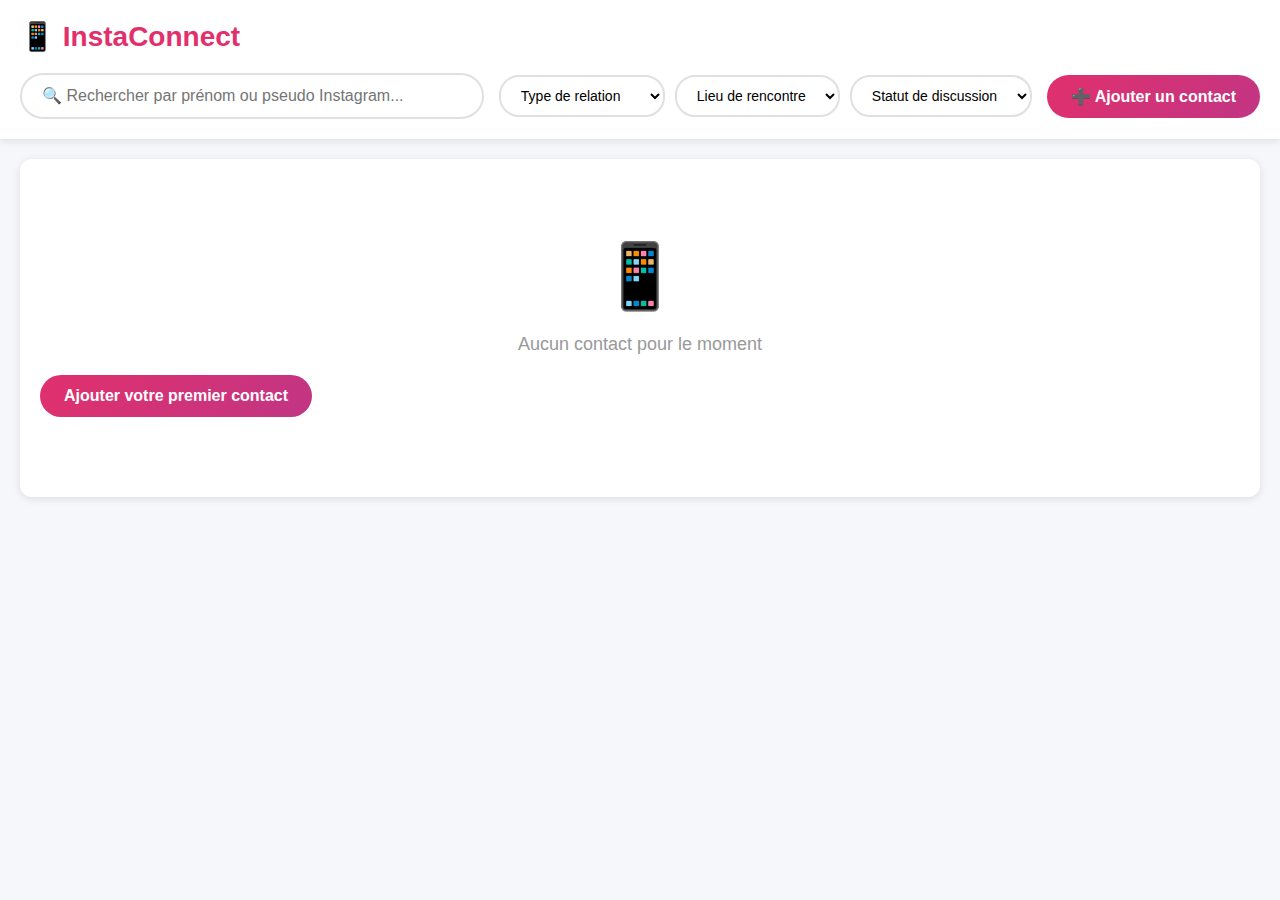
<file: instagram-crm.html>
<!DOCTYPE html>
<html lang="fr">
<head>
    <meta charset="UTF-8">
    <meta name="viewport" content="width=device-width, initial-scale=1.0">
    <meta name="apple-mobile-web-app-capable" content="yes">
    <meta name="apple-mobile-web-app-status-bar-style" content="black-translucent">
    <meta name="theme-color" content="#E1306C">
    <title>InstaConnect - Mon CRM Instagram</title>
    <link rel="manifest" href="manifest.json">
    <link rel="apple-touch-icon" href="icon.png">
    <style>
        * {
            margin: 0;
            padding: 0;
            box-sizing: border-box;
        }

        body {
            font-family: -apple-system, BlinkMacSystemFont, 'Segoe UI', Roboto, Helvetica, Arial, sans-serif;
            background: #f5f7fa;
            min-height: 100vh;
        }

        .header {
            background: white;
            padding: 20px;
            box-shadow: 0 2px 8px rgba(0,0,0,0.1);
            position: sticky;
            top: 0;
            z-index: 100;
        }

        .header-content {
            max-width: 1400px;
            margin: 0 auto;
        }

        h1 {
            color: #E1306C;
            font-size: 28px;
            margin-bottom: 20px;
            display: flex;
            align-items: center;
            gap: 10px;
        }

        .controls {
            display: flex;
            gap: 15px;
            flex-wrap: wrap;
            align-items: center;
        }

        .search-box {
            flex: 1;
            min-width: 250px;
            padding: 12px 20px;
            border: 2px solid #e0e0e0;
            border-radius: 25px;
            font-size: 16px;
            transition: all 0.3s;
        }

        .search-box:focus {
            outline: none;
            border-color: #E1306C;
            box-shadow: 0 0 0 3px rgba(225, 48, 108, 0.1);
        }

        .filters {
            display: flex;
            gap: 10px;
            flex-wrap: wrap;
        }

        .filter-select {
            padding: 10px 16px;
            border: 2px solid #e0e0e0;
            border-radius: 20px;
            font-size: 14px;
            background: white;
            cursor: pointer;
            transition: all 0.3s;
        }

        .filter-select:hover {
            border-color: #E1306C;
        }

        .filter-select:focus {
            outline: none;
            border-color: #E1306C;
        }

        .btn-add {
            padding: 12px 24px;
            background: linear-gradient(135deg, #E1306C 0%, #C13584 100%);
            color: white;
            border: none;
            border-radius: 25px;
            font-size: 16px;
            font-weight: 600;
            cursor: pointer;
            transition: all 0.3s;
            display: flex;
            align-items: center;
            gap: 8px;
            white-space: nowrap;
        }

        .btn-add:hover {
            transform: translateY(-2px);
            box-shadow: 0 5px 20px rgba(225, 48, 108, 0.3);
        }

        .container {
            max-width: 1400px;
            margin: 0 auto;
            padding: 20px;
        }

        .table-wrapper {
            background: white;
            border-radius: 12px;
            box-shadow: 0 2px 8px rgba(0,0,0,0.1);
            overflow: hidden;
        }

        table {
            width: 100%;
            border-collapse: collapse;
        }

        thead {
            background: linear-gradient(135deg, #E1306C 0%, #C13584 100%);
            position: sticky;
            top: 0;
            z-index: 10;
        }

        th {
            color: white;
            padding: 16px;
            text-align: left;
            font-weight: 600;
            font-size: 14px;
            text-transform: uppercase;
            letter-spacing: 0.5px;
        }

        tbody tr {
            border-bottom: 1px solid #f0f0f0;
            transition: background 0.2s;
        }

        tbody tr:hover {
            background: #f8f9ff;
        }

        td {
            padding: 16px;
            vertical-align: middle;
        }

        .name-cell {
            font-weight: 600;
            color: #333;
            cursor: pointer;
            transition: all 0.2s;
        }

        .name-cell:hover {
            color: #E1306C;
            text-decoration: underline;
        }

        .instagram-cell {
            color: #333;
            cursor: pointer;
            font-weight: 500;
            transition: all 0.2s;
        }

        .instagram-cell:hover {
            color: #E1306C;
            text-decoration: underline;
        }

        /* Tag System Style Notion */
        .tag-cell {
            position: relative;
        }

        .tag-display {
            padding: 6px 12px;
            border-radius: 16px;
            font-size: 13px;
            font-weight: 600;
            display: inline-block;
            cursor: pointer;
            transition: all 0.2s;
            border: 2px solid transparent;
            min-width: 100px;
            text-align: center;
        }

        .tag-display:hover {
            opacity: 0.8;
        }

        .tag-display.empty {
            background: #f5f5f5;
            color: #999;
            border: 2px dashed #ddd;
        }

        .tag-display.empty:hover {
            background: #e8e8e8;
        }

        /* Dropdown fixe style Notion */
        .tag-dropdown-container {
            position: fixed;
            background: white;
            border-radius: 12px;
            box-shadow: 0 8px 40px rgba(0,0,0,0.15);
            z-index: 10000;
            width: 280px;
            max-height: 420px;
            display: none;
        }

        .tag-dropdown-container.active {
            display: block;
        }

        .tag-search {
            padding: 12px;
            border-bottom: 1px solid #f0f0f0;
        }

        .tag-search input {
            width: 100%;
            padding: 10px 12px;
            border: 1px solid #e0e0e0;
            border-radius: 6px;
            font-size: 14px;
        }

        .tag-search input:focus {
            outline: none;
            border-color: #E1306C;
        }

        .tag-options {
            max-height: 300px;
            overflow-y: auto;
            padding: 8px;
        }

        .tag-option {
            padding: 10px 12px;
            cursor: pointer;
            border-radius: 6px;
            transition: background 0.2s;
            display: flex;
            align-items: center;
            gap: 10px;
            margin-bottom: 2px;
        }

        .tag-option:hover {
            background: #f5f5f5;
        }

        .tag-option-preview {
            padding: 4px 10px;
            border-radius: 12px;
            font-size: 12px;
            font-weight: 600;
            flex-shrink: 0;
        }

        .tag-create {
            padding: 10px 12px;
            margin: 8px;
            margin-top: 0;
            color: #666;
            font-size: 13px;
            cursor: pointer;
            border-top: 1px solid #f0f0f0;
            display: flex;
            align-items: center;
            gap: 8px;
            border-radius: 6px;
        }

        .tag-create:hover {
            background: #f5f5f5;
        }

        .tag-create-icon {
            color: #E1306C;
            font-weight: bold;
        }

        /* Couleurs des tags */
        .tag-ami { background: #a29bfe; color: white; }
        .tag-famille { background: #fd79a8; color: white; }
        .tag-connaissance { background: #74b9ff; color: white; }
        .tag-sexe { background: #ff7675; color: white; }
        .tag-irl { background: #55efc4; color: #2d3436; }
        .tag-insta { background: #E1306C; color: white; }
        .tag-tinder { background: #ff6348; color: white; }
        .tag-hinge { background: #a55eea; color: white; }
        .tag-soiree-tech { background: #feca57; color: #2d3436; }
        .tag-deja-parle { background: #00b894; color: white; }
        .tag-jamais-parle { background: #dfe6e9; color: #2d3436; }
        .tag-en-vu { background: #fdcb6e; color: #2d3436; }
        .tag-en-cours { background: #0984e3; color: white; }

        .empty-state {
            text-align: center;
            padding: 80px 20px;
            color: #999;
        }

        .empty-state-icon {
            font-size: 64px;
            margin-bottom: 20px;
        }

        .empty-state-text {
            font-size: 18px;
            margin-bottom: 20px;
        }

        /* Modal */
        .modal {
            display: none;
            position: fixed;
            top: 0;
            left: 0;
            width: 100%;
            height: 100%;
            background: rgba(0,0,0,0.6);
            z-index: 1000;
            overflow-y: auto;
            padding: 20px;
        }

        .modal.active {
            display: flex;
            align-items: center;
            justify-content: center;
        }

        .modal-content {
            background: white;
            padding: 30px;
            border-radius: 20px;
            max-width: 600px;
            width: 100%;
            max-height: 90vh;
            overflow-y: auto;
            animation: slideUp 0.3s;
        }

        @keyframes slideUp {
            from {
                transform: translateY(50px);
                opacity: 0;
            }
            to {
                transform: translateY(0);
                opacity: 1;
            }
        }

        .modal-header {
            display: flex;
            justify-content: space-between;
            align-items: center;
            margin-bottom: 25px;
            padding-bottom: 15px;
            border-bottom: 2px solid #f0f0f0;
        }

        .modal-header h2 {
            color: #E1306C;
            font-size: 24px;
        }

        .close-btn {
            background: none;
            border: none;
            font-size: 32px;
            cursor: pointer;
            color: #999;
            padding: 0;
            width: 36px;
            height: 36px;
            display: flex;
            align-items: center;
            justify-content: center;
            transition: all 0.2s;
        }

        .close-btn:hover {
            color: #E1306C;
            transform: rotate(90deg);
        }

        .form-group {
            margin-bottom: 20px;
        }

        .form-group label {
            display: block;
            margin-bottom: 8px;
            color: #333;
            font-weight: 600;
            font-size: 14px;
        }

        .form-group input,
        .form-group select,
        .form-group textarea {
            width: 100%;
            padding: 12px 16px;
            border: 2px solid #e0e0e0;
            border-radius: 12px;
            font-size: 16px;
            font-family: inherit;
            transition: all 0.3s;
        }

        .form-group input:focus,
        .form-group select:focus,
        .form-group textarea:focus {
            outline: none;
            border-color: #E1306C;
            box-shadow: 0 0 0 3px rgba(225, 48, 108, 0.1);
        }

        .form-group textarea {
            resize: vertical;
            min-height: 100px;
        }

        .form-actions {
            display: flex;
            gap: 10px;
            margin-top: 30px;
        }

        .btn {
            padding: 12px 24px;
            border: none;
            border-radius: 25px;
            font-size: 16px;
            font-weight: 600;
            cursor: pointer;
            transition: all 0.3s;
            flex: 1;
        }

        .btn-primary {
            background: linear-gradient(135deg, #E1306C 0%, #C13584 100%);
            color: white;
        }

        .btn-primary:hover {
            transform: translateY(-2px);
            box-shadow: 0 5px 20px rgba(225, 48, 108, 0.3);
        }

        .btn-secondary {
            background: #f5f5f5;
            color: #333;
        }

        .btn-secondary:hover {
            background: #e0e0e0;
        }

        .btn-danger {
            background: #ff4757;
            color: white;
        }

        .btn-danger:hover {
            background: #ee5a6f;
            transform: translateY(-2px);
            box-shadow: 0 5px 20px rgba(255, 71, 87, 0.3);
        }

        /* Profile Modal */
        .profile-view {
            text-align: center;
        }

        .profile-avatar {
            width: 100px;
            height: 100px;
            border-radius: 50%;
            background: linear-gradient(135deg, #E1306C 0%, #C13584 100%);
            display: flex;
            align-items: center;
            justify-content: center;
            font-size: 40px;
            color: white;
            margin: 0 auto 20px;
            font-weight: bold;
        }

        .profile-name {
            font-size: 28px;
            color: #333;
            margin-bottom: 10px;
        }

        .profile-instagram {
            color: #E1306C;
            font-size: 18px;
            font-weight: 600;
            margin-bottom: 30px;
            display: inline-block;
            cursor: pointer;
        }

        .profile-instagram:hover {
            text-decoration: underline;
        }

        .profile-info {
            text-align: left;
            margin: 30px 0;
        }

        .profile-info-item {
            display: flex;
            padding: 15px;
            border-bottom: 1px solid #f0f0f0;
            align-items: center;
        }

        .profile-info-item:last-child {
            border-bottom: none;
        }

        .profile-info-item strong {
            flex: 0 0 180px;
            color: #666;
            font-size: 14px;
        }

        .profile-info-item span {
            flex: 1;
            color: #333;
            font-weight: 500;
        }

        .action-delete {
            margin-top: 30px;
            padding-top: 20px;
            border-top: 2px solid #f0f0f0;
        }

        @media (max-width: 768px) {
            .header {
                padding: 15px;
            }

            h1 {
                font-size: 22px;
            }

            .controls {
                flex-direction: column;
            }

            .search-box,
            .btn-add {
                width: 100%;
            }

            .filters {
                width: 100%;
            }

            .filter-select {
                flex: 1;
            }

            .container {
                padding: 10px;
            }

            .table-wrapper {
                overflow-x: auto;
            }

            table {
                min-width: 900px;
            }

            th, td {
                padding: 12px 8px;
                font-size: 13px;
            }

            .modal-content {
                padding: 20px;
            }

            .profile-info-item {
                flex-direction: column;
                align-items: flex-start;
            }

            .profile-info-item strong {
                margin-bottom: 5px;
            }
        }
    </style>
</head>
<body>
    <div class="header">
        <div class="header-content">
            <h1>📱 InstaConnect</h1>
            <div class="controls">
                <input type="text" class="search-box" id="searchBox" placeholder="🔍 Rechercher par prénom ou pseudo Instagram...">
                <div class="filters">
                    <select class="filter-select" id="filterRelation">
                        <option value="">Type de relation</option>
                        <option value="Ami">👥 Ami</option>
                        <option value="Famille">👨‍👩‍👧 Famille</option>
                        <option value="Connaissance">🤝 Connaissance</option>
                        <option value="Sexe">❤️ Sexe</option>
                    </select>
                    <select class="filter-select" id="filterLieu">
                        <option value="">Lieu de rencontre</option>
                        <option value="IRL">🌍 IRL</option>
                        <option value="Insta">📸 Insta</option>
                        <option value="Tinder">🔥 Tinder</option>
                        <option value="Hinge">💜 Hinge</option>
                        <option value="Soirée Tech">🎵 Soirée Tech</option>
                    </select>
                    <select class="filter-select" id="filterStatut">
                        <option value="">Statut de discussion</option>
                        <option value="Déjà parlé">💬 Déjà parlé</option>
                        <option value="Jamais parlé">🤐 Jamais parlé</option>
                        <option value="En vu">👀 En vu</option>
                        <option value="En cours">📝 En cours</option>
                    </select>
                </div>
                <button class="btn-add" onclick="openAddModal()">
                    ➕ Ajouter un contact
                </button>
            </div>
        </div>
    </div>

    <div class="container">
        <div class="table-wrapper">
            <div id="emptyState" class="empty-state" style="display: none;">
                <div class="empty-state-icon">📱</div>
                <div class="empty-state-text">Aucun contact pour le moment</div>
                <button class="btn-add" onclick="openAddModal()">Ajouter votre premier contact</button>
            </div>
            <table id="contactsTable" style="display: none;">
                <thead>
                    <tr>
                        <th>Prénom</th>
                        <th>Instagram</th>
                        <th>Type de relation</th>
                        <th>Lieu de rencontre</th>
                        <th>Statut de discussion</th>
                    </tr>
                </thead>
                <tbody id="contactsBody">
                </tbody>
            </table>
        </div>
    </div>

    <!-- Dropdown global pour les tags -->
    <div id="tagDropdown" class="tag-dropdown-container">
        <div class="tag-search">
            <input type="text" id="tagSearchInput" placeholder="Rechercher...">
        </div>
        <div class="tag-options" id="tagOptionsList"></div>
    </div>

    <!-- Modal Add Contact -->
    <div id="addModal" class="modal">
        <div class="modal-content">
            <div class="modal-header">
                <h2>➕ Ajouter un contact</h2>
                <button class="close-btn" onclick="closeAddModal()">&times;</button>
            </div>
            <form id="contactForm" onsubmit="saveContact(event)">
                <div class="form-group">
                    <label>Prénom *</label>
                    <input type="text" id="firstName" required placeholder="Ex: Marie">
                </div>
                <div class="form-group">
                    <label>Pseudo Instagram *</label>
                    <div style="position: relative;">
                        <span style="position: absolute; left: 16px; top: 50%; transform: translateY(-50%); color: #999; font-weight: 600;">@</span>
                        <input type="text" id="instagram" required placeholder="Ex: marie_dupont" style="padding-left: 32px;" oninput="this.value = this.value.toLowerCase().replace('@', '')">
                    </div>
                </div>
                <div class="form-group">
                    <label>Type de relation *</label>
                    <select id="relationType" required>
                        <option value="">Sélectionner...</option>
                        <option value="Ami">👥 Ami</option>
                        <option value="Famille">👨‍👩‍👧 Famille</option>
                        <option value="Connaissance">🤝 Connaissance</option>
                        <option value="Sexe">❤️ Sexe</option>
                    </select>
                </div>
                <div class="form-group">
                    <label>Lieu de rencontre *</label>
                    <select id="meetingPlace" required>
                        <option value="">Sélectionner...</option>
                        <option value="IRL">🌍 IRL</option>
                        <option value="Insta">📸 Insta</option>
                        <option value="Tinder">🔥 Tinder</option>
                        <option value="Hinge">💜 Hinge</option>
                        <option value="Soirée Tech">🎵 Soirée Tech</option>
                    </select>
                </div>
                <div class="form-group">
                    <label>Statut de discussion *</label>
                    <select id="discussionStatus" required>
                        <option value="">Sélectionner...</option>
                        <option value="Déjà parlé">💬 Déjà parlé</option>
                        <option value="Jamais parlé">🤐 Jamais parlé</option>
                        <option value="En vu">👀 En vu</option>
                        <option value="En cours">📝 En cours</option>
                    </select>
                </div>
                <div class="form-group">
                    <label>Études / Profession</label>
                    <input type="text" id="profession" placeholder="Ex: Étudiante en marketing">
                </div>
                <div class="form-group">
                    <label>Lieu d'habitation</label>
                    <input type="text" id="location" placeholder="Ex: Paris 11ème">
                </div>
                <div class="form-group">
                    <label>Âge</label>
                    <input type="number" id="age" min="18" max="99" placeholder="Ex: 25">
                </div>
                <div class="form-group">
                    <label>Numéro de téléphone</label>
                    <input type="tel" id="phone" placeholder="Ex: 06 12 34 56 78">
                </div>
                <div class="form-group">
                    <label>Centres d'intérêt</label>
                    <input type="text" id="interests" placeholder="Ex: Techno, Voyage, Cuisine...">
                </div>
                <div class="form-group">
                    <label>Notes personnelles</label>
                    <textarea id="notes" placeholder="Ajoutez des notes..."></textarea>
                </div>
                <div class="form-actions">
                    <button type="submit" class="btn btn-primary">💾 Enregistrer</button>
                    <button type="button" class="btn btn-secondary" onclick="closeAddModal()">Annuler</button>
                </div>
            </form>
        </div>
    </div>

    <!-- Modal View Profile -->
    <div id="viewModal" class="modal">
        <div class="modal-content">
            <div class="modal-header">
                <h2>👤 Profil</h2>
                <button class="close-btn" onclick="closeViewModal()">&times;</button>
            </div>
            <div class="profile-view">
                <div class="profile-avatar" id="profileAvatar"></div>
                <h3 class="profile-name" id="profileName"></h3>
                <div class="profile-instagram" id="profileInsta" onclick="openInstagram()"></div>
                <div class="profile-info">
                    <div class="profile-info-item">
                        <strong>Type de relation</strong>
                        <span id="profileRelation"></span>
                    </div>
                    <div class="profile-info-item">
                        <strong>Lieu de rencontre</strong>
                        <span id="profileMeeting"></span>
                    </div>
                    <div class="profile-info-item">
                        <strong>Statut de discussion</strong>
                        <span id="profileStatus"></span>
                    </div>
                    <div class="profile-info-item" id="profileProfessionContainer" style="display: none;">
                        <strong>Études / Profession</strong>
                        <span id="profileProfession"></span>
                    </div>
                    <div class="profile-info-item" id="profileLocationContainer" style="display: none;">
                        <strong>Lieu d'habitation</strong>
                        <span id="profileLocation"></span>
                    </div>
                    <div class="profile-info-item" id="profileAgeContainer" style="display: none;">
                        <strong>Âge</strong>
                        <span id="profileAge"></span>
                    </div>
                    <div class="profile-info-item" id="profilePhoneContainer" style="display: none;">
                        <strong>Téléphone</strong>
                        <span id="profilePhone"></span>
                    </div>
                    <div class="profile-info-item" id="profileInterestsContainer" style="display: none;">
                        <strong>Centres d'intérêt</strong>
                        <span id="profileInterests"></span>
                    </div>
                    <div class="profile-info-item" id="profileNotesContainer" style="display: none;">
                        <strong>Notes</strong>
                        <span id="profileNotes"></span>
                    </div>
                    <div class="profile-info-item">
                        <strong>Ajouté le</strong>
                        <span id="profileDate"></span>
                    </div>
                </div>
                <div class="form-actions" style="margin-top: 20px;">
                    <button class="btn btn-primary" onclick="editProfile()">✏️ Modifier</button>
                </div>
                <div class="action-delete">
                    <button class="btn btn-danger" onclick="deleteContact()">🗑️ Supprimer ce contact</button>
                </div>
            </div>
        </div>
    </div>

    <script>
        // Variables globales
        let contacts = [];
        let currentViewId = null;
        let currentEditId = null;
        let currentTagContext = null;

        // Configuration des tags
        const defaultTagOptions = {
            relationType: [
                { value: 'Ami', label: '👥 Ami', class: 'tag-ami' },
                { value: 'Famille', label: '👨‍👩‍👧 Famille', class: 'tag-famille' },
                { value: 'Connaissance', label: '🤝 Connaissance', class: 'tag-connaissance' },
                { value: 'Sexe', label: '❤️ Sexe', class: 'tag-sexe' }
            ],
            meetingPlace: [
                { value: 'IRL', label: '🌍 IRL', class: 'tag-irl' },
                { value: 'Insta', label: '📸 Insta', class: 'tag-insta' },
                { value: 'Tinder', label: '🔥 Tinder', class: 'tag-tinder' },
                { value: 'Hinge', label: '💜 Hinge', class: 'tag-hinge' },
                { value: 'Soirée Tech', label: '🎵 Soirée Tech', class: 'tag-soiree-tech' }
            ],
            discussionStatus: [
                { value: 'Déjà parlé', label: '💬 Déjà parlé', class: 'tag-deja-parle' },
                { value: 'Jamais parlé', label: '🤐 Jamais parlé', class: 'tag-jamais-parle' },
                { value: 'En vu', label: '👀 En vu', class: 'tag-en-vu' },
                { value: 'En cours', label: '📝 En cours', class: 'tag-en-cours' }
            ]
        };

        let customTagOptions = {
            relationType: [],
            meetingPlace: [],
            discussionStatus: []
        };

        // Chargement initial
        window.onload = function() {
            loadContacts();
            renderTable();
            setupEventListeners();
        };

        // LocalStorage
        function loadContacts() {
            const saved = localStorage.getItem('instaConnectContacts');
            if (saved) {
                contacts = JSON.parse(saved);
            }
            const savedTags = localStorage.getItem('instaConnectCustomTags');
            if (savedTags) {
                customTagOptions = JSON.parse(savedTags);
            }
        }

        function saveToStorage() {
            localStorage.setItem('instaConnectContacts', JSON.stringify(contacts));
            localStorage.setItem('instaConnectCustomTags', JSON.stringify(customTagOptions));
        }

        // Event listeners
        function setupEventListeners() {
            document.getElementById('searchBox').addEventListener('input', renderTable);
            document.getElementById('filterRelation').addEventListener('change', renderTable);
            document.getElementById('filterLieu').addEventListener('change', renderTable);
            document.getElementById('filterStatut').addEventListener('change', renderTable);

            document.getElementById('addModal').addEventListener('click', function(e) {
                if (e.target === this) closeAddModal();
            });
            document.getElementById('viewModal').addEventListener('click', function(e) {
                if (e.target === this) closeViewModal();
            });

            // Fermer dropdown en cliquant ailleurs
            document.addEventListener('click', function(e) {
                if (!e.target.closest('.tag-display') && !e.target.closest('.tag-dropdown-container')) {
                    closeTagDropdown();
                }
            });
        }

        // Gestion des tags
        function getAllTagOptions(type) {
            return [...defaultTagOptions[type], ...customTagOptions[type]];
        }

        function findTag(type, value) {
            return getAllTagOptions(type).find(opt => opt.value === value);
        }

        function generateRandomColor() {
            const colors = ['#a29bfe', '#fd79a8', '#74b9ff', '#ff7675', '#55efc4', '#E1306C', '#ff6348', '#a55eea', '#feca57', '#00b894', '#dfe6e9', '#fdcb6e', '#0984e3'];
            return colors[Math.floor(Math.random() * colors.length)];
        }

        function addCustomTag(type, value) {
            const color = generateRandomColor();
            const className = 'tag-custom-' + Date.now();
            const newTag = {
                value: value,
                label: '🏷️ ' + value,
                class: className
            };
            customTagOptions[type].push(newTag);
            
            const style = document.createElement('style');
            style.textContent = `.${className} { background: ${color}; color: white; }`;
            document.head.appendChild(style);
            
            saveToStorage();
            return newTag;
        }

        // Filtrage
        function getFilteredContacts() {
            const searchTerm = document.getElementById('searchBox').value.toLowerCase();
            const filterRelation = document.getElementById('filterRelation').value;
            const filterLieu = document.getElementById('filterLieu').value;
            const filterStatut = document.getElementById('filterStatut').value;

            return contacts.filter(contact => {
                const matchSearch = contact.firstName.toLowerCase().includes(searchTerm) || 
                                  contact.instagram.toLowerCase().includes(searchTerm);
                const matchRelation = !filterRelation || contact.relationType === filterRelation;
                const matchLieu = !filterLieu || contact.meetingPlace === filterLieu;
                const matchStatut = !filterStatut || contact.discussionStatus === filterStatut;
                
                return matchSearch && matchRelation && matchLieu && matchStatut;
            }).sort((a, b) => a.firstName.localeCompare(b.firstName, 'fr'));
        }

        // Rendu tableau
        function renderTable() {
            const filteredContacts = getFilteredContacts();
            const tbody = document.getElementById('contactsBody');
            const table = document.getElementById('contactsTable');
            const emptyState = document.getElementById('emptyState');

            if (filteredContacts.length === 0) {
                table.style.display = 'none';
                emptyState.style.display = 'block';
                return;
            }

            table.style.display = 'table';
            emptyState.style.display = 'none';
            
            tbody.innerHTML = filteredContacts.map(contact => {
                const relationTag = findTag('relationType', contact.relationType);
                const meetingTag = findTag('meetingPlace', contact.meetingPlace);
                const statusTag = findTag('discussionStatus', contact.discussionStatus);
                
                return `
                <tr>
                    <td>
                        <span class="name-cell" onclick="viewProfile('${contact.id}')">
                            ${contact.firstName}
                        </span>
                    </td>
                    <td>
                        <span class="instagram-cell" onclick="openInstagramProfile('${contact.instagram}')">
                            ${contact.instagram}
                        </span>
                    </td>
                    <td class="tag-cell">
                        <span class="tag-display ${relationTag ? relationTag.class : 'empty'}" 
                              onclick="showTagDropdown(event, '${contact.id}', 'relationType')">
                            ${relationTag ? relationTag.label : 'Sélectionner...'}
                        </span>
                    </td>
                    <td class="tag-cell">
                        <span class="tag-display ${meetingTag ? meetingTag.class : 'empty'}" 
                              onclick="showTagDropdown(event, '${contact.id}', 'meetingPlace')">
                            ${meetingTag ? meetingTag.label : 'Sélectionner...'}
                        </span>
                    </td>
                    <td class="tag-cell">
                        <span class="tag-display ${statusTag ? statusTag.class : 'empty'}" 
                              onclick="showTagDropdown(event, '${contact.id}', 'discussionStatus')">
                            ${statusTag ? statusTag.label : 'Sélectionner...'}
                        </span>
                    </td>
                </tr>
                `;
            }).join('');
        }

        // Système de dropdown des tags (style Notion)
        function showTagDropdown(event, contactId, fieldType) {
            event.stopPropagation();
            
            currentTagContext = { contactId, fieldType };
            
            const dropdown = document.getElementById('tagDropdown');
            const allOptions = getAllTagOptions(fieldType);
            
            // Positionner le dropdown
            const rect = event.target.getBoundingClientRect();
            dropdown.style.left = rect.left + 'px';
            dropdown.style.top = (rect.bottom + 5) + 'px';
            
            // Rendre les options
            renderTagOptions(allOptions);
            
            dropdown.classList.add('active');
            
            const searchInput = document.getElementById('tagSearchInput');
            searchInput.value = '';
            searchInput.focus();
            
            // Recherche en temps réel
            searchInput.oninput = function() {
                const filtered = allOptions.filter(opt => 
                    opt.label.toLowerCase().includes(this.value.toLowerCase())
                );
                renderTagOptions(filtered, this.value);
            };
        }

        function renderTagOptions(options, searchValue = '') {
            const list = document.getElementById('tagOptionsList');
            
            let html = options.map(opt => `
                <div class="tag-option" onclick="selectTag('${opt.value.replace(/'/g, "\\'")}')">
                    <span class="tag-option-preview ${opt.class}">${opt.label}</span>
                </div>
            `).join('');
            
            // Option créer
            if (searchValue && !options.find(opt => opt.value.toLowerCase() === searchValue.toLowerCase())) {
                html += `
                    <div class="tag-create" onclick="createAndSelectTag('${searchValue.replace(/'/g, "\\'")}')">
                        <span class="tag-create-icon">+</span>
                        Créer "${searchValue}"
                    </div>
                `;
            }
            
            list.innerHTML = html;
        }

        function selectTag(value) {
            if (!currentTagContext) return;
            
            const contact = contacts.find(c => c.id === currentTagContext.contactId);
            if (contact) {
                contact[currentTagContext.fieldType] = value;
                saveToStorage();
                renderTable();
            }
            
            closeTagDropdown();
        }

        function createAndSelectTag(value) {
            if (!currentTagContext) return;
            
            addCustomTag(currentTagContext.fieldType, value);
            selectTag(value);
        }

        function closeTagDropdown() {
            document.getElementById('tagDropdown').classList.remove('active');
            currentTagContext = null;
        }

        // Modals
        function openAddModal() {
            currentEditId = null;
            document.getElementById('contactForm').reset();
            const modal = document.getElementById('addModal');
            modal.classList.add('active');
            // Réinitialiser le scroll
            const modalContent = modal.querySelector('.modal-content');
            modalContent.scrollTop = 0;
        }

        function closeAddModal() {
            document.getElementById('addModal').classList.remove('active');
            currentEditId = null;
        }

        // Sauvegarder contact
        function saveContact(event) {
            event.preventDefault();
            
            let instagramValue = document.getElementById('instagram').value.toLowerCase().trim();
            if (!instagramValue.startsWith('@')) {
                instagramValue = '@' + instagramValue;
            }
            
            const contact = {
                id: currentEditId || Date.now().toString(),
                firstName: document.getElementById('firstName').value,
                instagram: instagramValue,
                relationType: document.getElementById('relationType').value,
                meetingPlace: document.getElementById('meetingPlace').value,
                discussionStatus: document.getElementById('discussionStatus').value,
                profession: document.getElementById('profession').value,
                location: document.getElementById('location').value,
                age: document.getElementById('age').value,
                phone: document.getElementById('phone').value,
                interests: document.getElementById('interests').value,
                notes: document.getElementById('notes').value,
                dateAdded: currentEditId ? 
                    contacts.find(c => c.id === currentEditId).dateAdded : 
                    new Date().toISOString()
            };

            if (currentEditId) {
                const index = contacts.findIndex(c => c.id === currentEditId);
                contacts[index] = contact;
            } else {
                contacts.push(contact);
            }

            saveToStorage();
            renderTable();
            closeAddModal();
            if (currentViewId) {
                viewProfile(currentViewId);
            }
        }

        // Instagram
        function openInstagramProfile(username) {
            const cleanUsername = username.replace('@', '');
            window.location.href = `instagram://user?username=${cleanUsername}`;
            setTimeout(() => {
                window.open(`https://instagram.com/${cleanUsername}`, '_blank');
            }, 500);
        }

        // Voir profil
        function viewProfile(id) {
            const contact = contacts.find(c => c.id === id);
            if (!contact) return;

            currentViewId = id;
            
            document.getElementById('profileAvatar').textContent = contact.firstName.charAt(0).toUpperCase();
            document.getElementById('profileName').textContent = contact.firstName;
            document.getElementById('profileInsta').textContent = contact.instagram;
            document.getElementById('profileRelation').textContent = contact.relationType;
            document.getElementById('profileMeeting').textContent = contact.meetingPlace;
            document.getElementById('profileStatus').textContent = contact.discussionStatus;
            
            // Champs optionnels
            ['profession', 'location', 'phone', 'interests', 'notes'].forEach(field => {
                const container = document.getElementById(`profile${field.charAt(0).toUpperCase() + field.slice(1)}Container`);
                const element = document.getElementById(`profile${field.charAt(0).toUpperCase() + field.slice(1)}`);
                if (contact[field]) {
                    container.style.display = 'flex';
                    if (field === 'phone') {
                        element.innerHTML = `<a href="tel:${contact[field]}" style="color: #E1306C;">${contact[field]}</a>`;
                    } else if (field === 'age') {
                        element.textContent = contact[field] + ' ans';
                    } else {
                        element.textContent = contact[field];
                    }
                } else {
                    container.style.display = 'none';
                }
            });

            if (contact.age) {
                document.getElementById('profileAgeContainer').style.display = 'flex';
                document.getElementById('profileAge').textContent = contact.age + ' ans';
            } else {
                document.getElementById('profileAgeContainer').style.display = 'none';
            }
            
            document.getElementById('profileDate').textContent = new Date(contact.dateAdded).toLocaleDateString('fr-FR', {
                year: 'numeric',
                month: 'long',
                day: 'numeric'
            });

            const modal = document.getElementById('viewModal');
            modal.classList.add('active');
            // Réinitialiser le scroll
            const modalContent = modal.querySelector('.modal-content');
            modalContent.scrollTop = 0;
        }

        function closeViewModal() {
            document.getElementById('viewModal').classList.remove('active');
            currentViewId = null;
        }

        function openInstagram() {
            const contact = contacts.find(c => c.id === currentViewId);
            if (contact) {
                openInstagramProfile(contact.instagram);
            }
        }

        // Modifier profil
        function editProfile() {
            const contact = contacts.find(c => c.id === currentViewId);
            if (!contact) return;

            currentEditId = currentViewId;
            
            document.getElementById('firstName').value = contact.firstName;
            document.getElementById('instagram').value = contact.instagram.replace('@', '');
            document.getElementById('relationType').value = contact.relationType;
            document.getElementById('meetingPlace').value = contact.meetingPlace;
            document.getElementById('discussionStatus').value = contact.discussionStatus;
            document.getElementById('profession').value = contact.profession || '';
            document.getElementById('location').value = contact.location || '';
            document.getElementById('age').value = contact.age || '';
            document.getElementById('phone').value = contact.phone || '';
            document.getElementById('interests').value = contact.interests || '';
            document.getElementById('notes').value = contact.notes || '';
            
            closeViewModal();
            document.getElementById('addModal').classList.add('active');
        }

        // Supprimer
        function deleteContact() {
            if (!confirm('Êtes-vous sûr de vouloir supprimer ce contact ?')) return;
            
            contacts = contacts.filter(c => c.id !== currentViewId);
            saveToStorage();
            renderTable();
            closeViewModal();
        }
    </script>
</body>
</html>
</file>
